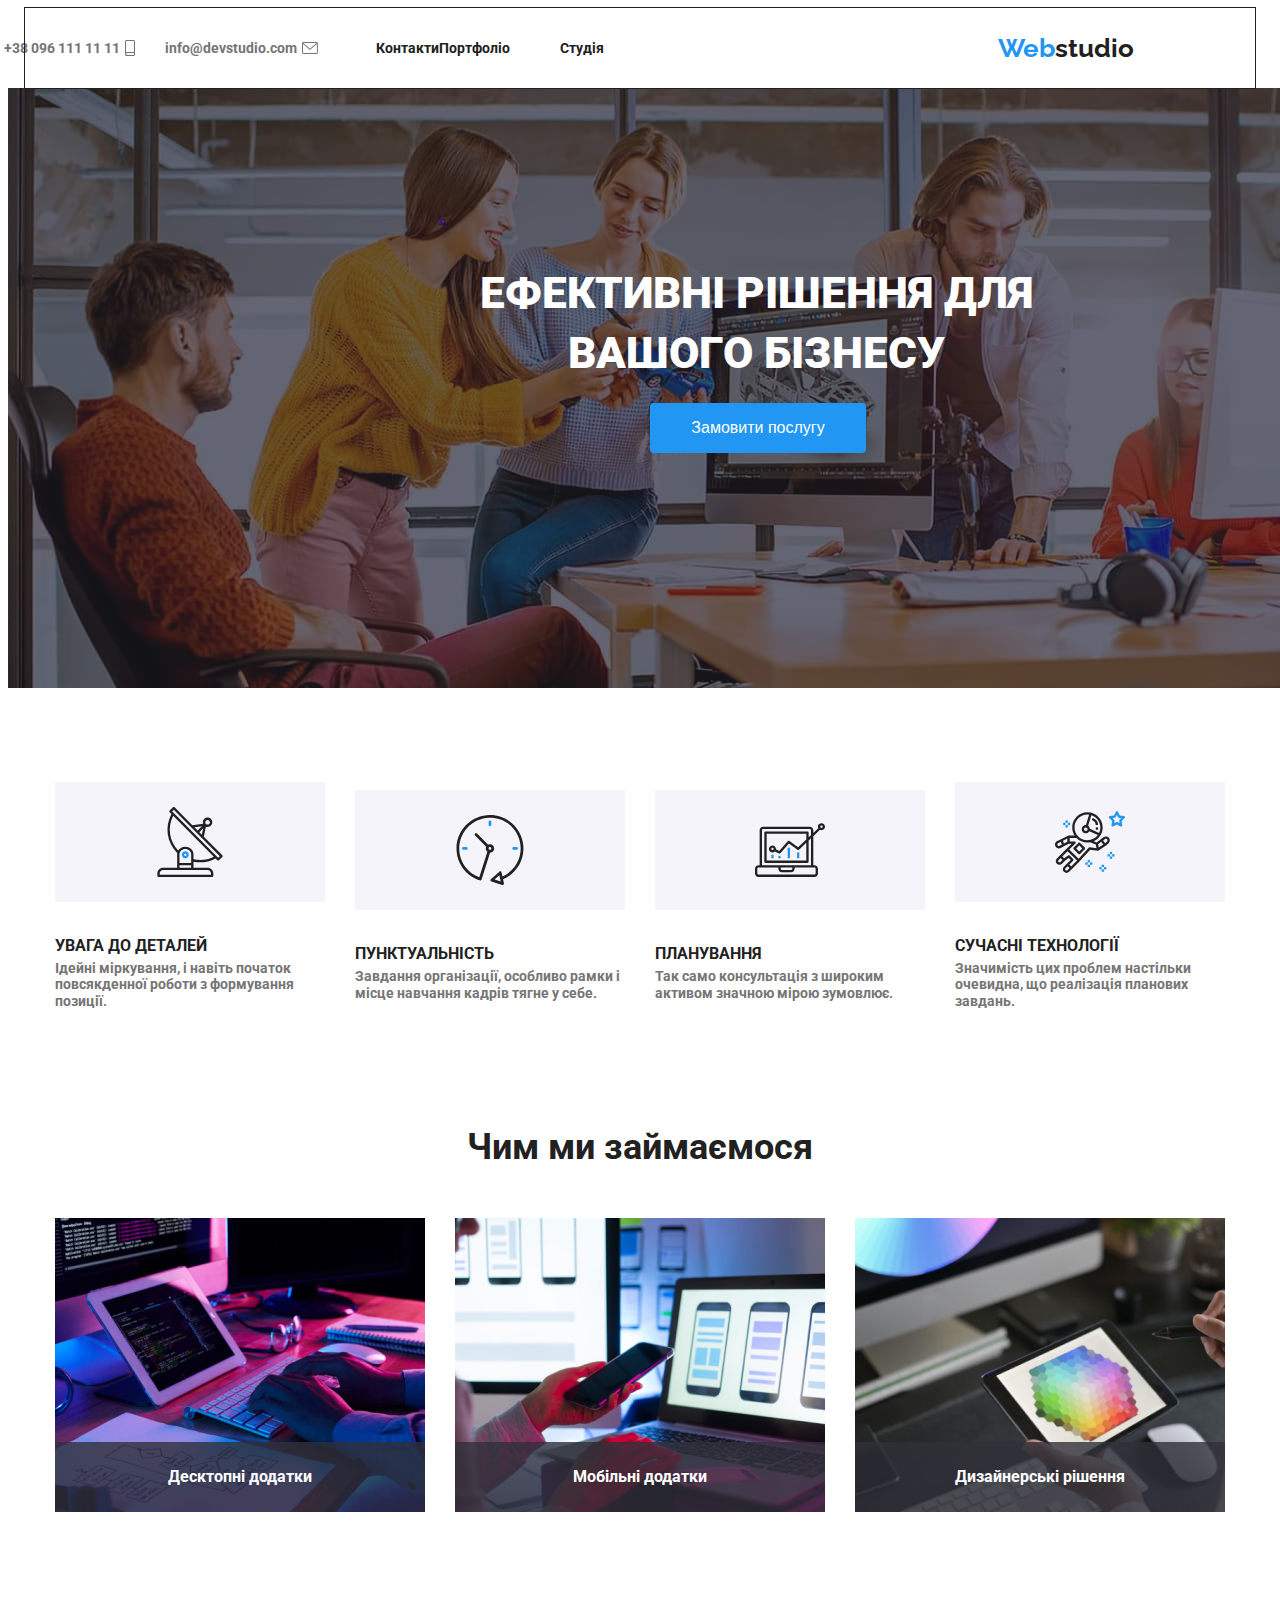
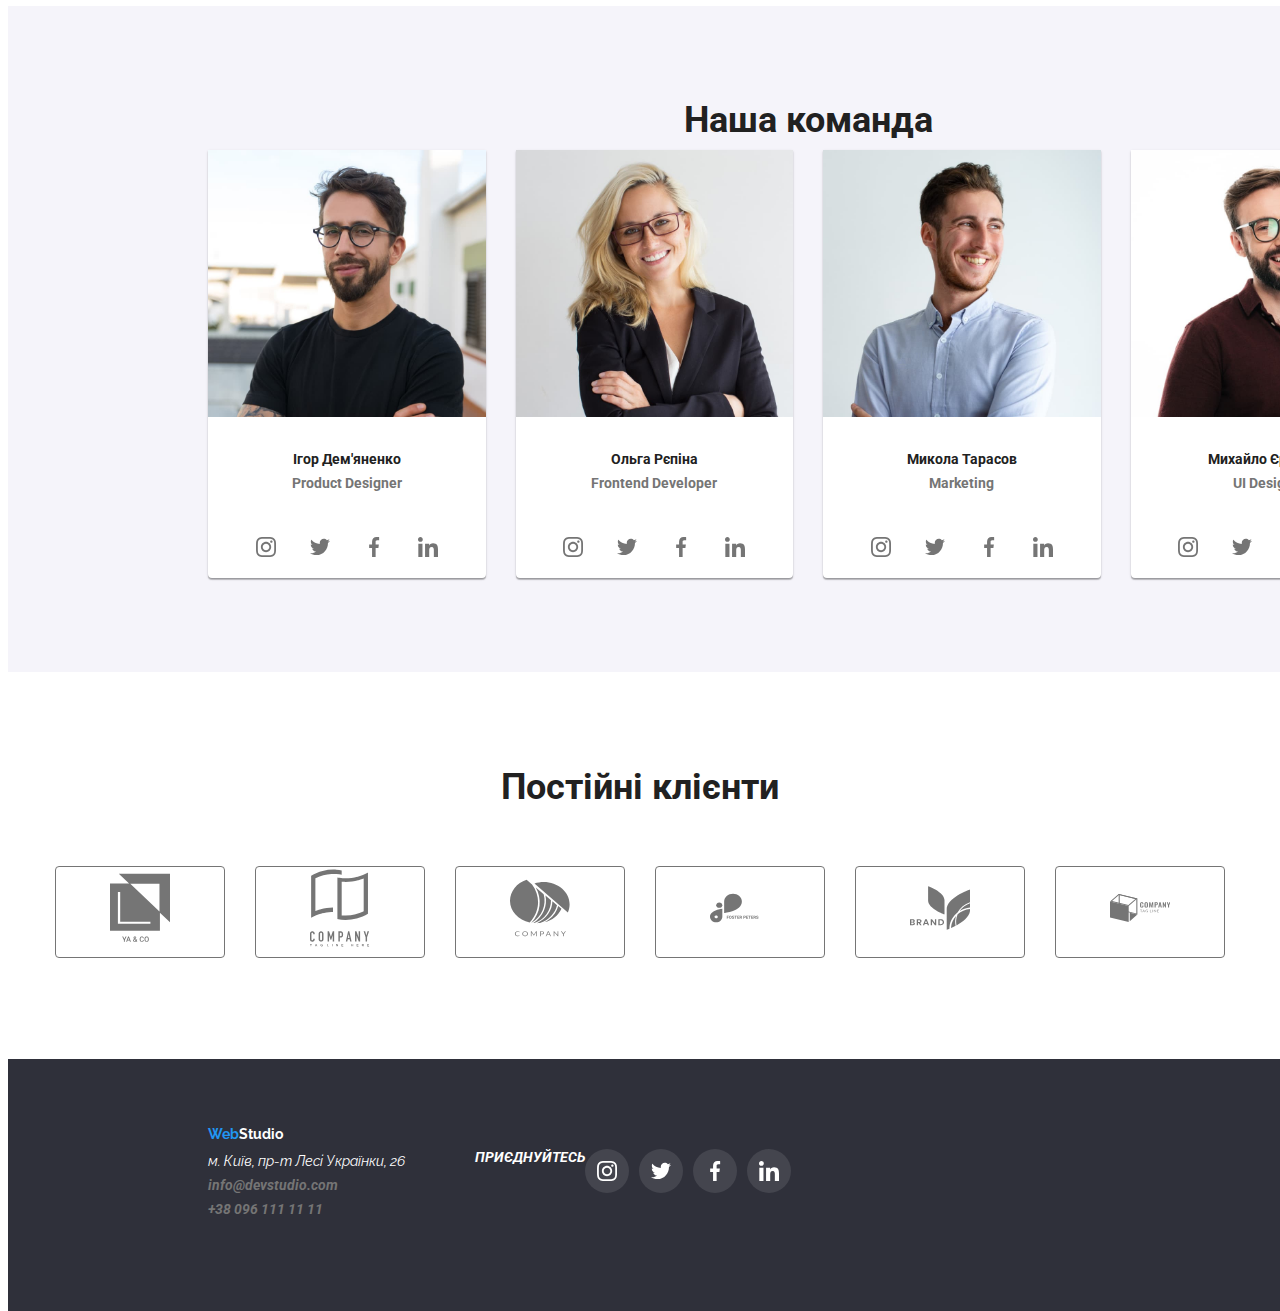
<file: index.html>
<!DOCTYPE html>
<html lang="en">
  <head>
    <meta charset="UTF-8" />
    <meta name="viewport" content="width=device-width, initial-scale=1.0" />
    <title>Document</title>
    <link rel="preconnect" href="https://fonts.googleapis.com" />
    <link rel="preconnect" href="https://fonts.gstatic.com" crossorigin />
    <link
      href="https://fonts.googleapis.com/css2?family=Raleway:ital,wght@0,100..900;1,100..900&family=Roboto:ital,wght@0,400;0,500;0,700;0,900;1,300&display=swap"
      rel="stylesheet"
    />
    <link rel="stylesheet" href="./css/normalise.css" />
    <link rel="stylesheet" href="./css/style.css" />
  </head>
  <body>
    <header class="header header-flex">
      <div class="container header-flex">
        <a href="./index.html" class="header-logo"
          ><span class="header-web">Web</span>studio</a
        >
        <nav class="header-nav">
          <ul class="header-nav-list header-flex">
            <li class="header-nav-item">
              <a href="./index.html" class="header-list-link">Студія</a>
            </li>
            <li class="header-nav-item">
              <a href="./portfolio.html" class="header-list-link">Портфоліо</a>
            </li>
            <li class="header-nav-item">
              <a href="#" class="header-list-link">Контакти</a>
            </li>
          </ul>
        </nav>
        <ul class="header-contacts header-flex">
          <li class="header-contacts-item">
            <a href="mailto:info@devstudio.com" class="header-email-link"
              >info@devstudio.com</a
            >
            <svg class="contact-icon" width="16" height="12">
              <use href="./images/sprite.svg#envelope"></use>
            </svg>
          </li>
          <li class="header-contacts-item">
            
            <a href="tel:+380961111111" class="header-contacts-link"
              >+38 096 111 11 11</a
            >
            <svg class="contact-icon" width="10" height="16">
              <use href="./images/sprite.svg#smartphone"></use>
            </svg>
          </li>
        </ul>
      </div>
    </header>
    <main class="main">
      <section class="hero">
        <div class="container">
          <h1 class="hero-title">ЕФЕКТИВНІ РІШЕННЯ ДЛЯ ВАШОГО БІЗНЕСУ</h1>
          <button type="button" class="hero-button">Замовити послугу</button>
        </div>
      </section>
      <section class="advatages">
        <div class="container">
          <h2 class="advatages-title visually-hidden">Детальна інформація</h2>
          <ul class="advatages-list advatages-flex">
            <li class="advatages-list-item bg-detail">
              <h3 class="title">УВАГА ДО ДЕТАЛЕЙ</h3>
              <p class="advatages-text">
                Ідейні міркування, і навіть початок повсякденної роботи з
                формування позиції.
              </p>
            </li>
            <li class="advatages-list-item bg-task">
              <h3 class="title">ПУНКТУАЛЬНІСТЬ</h3>
              <p class="advatages-text">
                Завдання організації, особливо рамки і місце навчання кадрів
                тягне у себе.
              </p>
            </li>
            <li class="advatages-list-item bg-advice">
              <h3 class="title">ПЛАНУВАННЯ</h3>
              <p class="advatages-text">
                Так само консультація з широким активом значною мірою зумовлює.
              </p>
            </li>

            <li class="advatages-list-item bg-problem">
              <h3 class="title">СУЧАСНІ ТЕХНОЛОГІЇ</h3>
              <p class="advatages-text">
                Значимість цих проблем настільки очевидна, що реалізація
                планових завдань.
              </p>
            </li>
          </ul>
        </div>
      </section>
      <section class="photos">
        <div class="container">
          <h2 class="photos-title">Чим ми займаємося</h2>
          <ul class="photos-list photos-flex">
            <li class="photos-list-item">
              <div class="photos-item-wrapp">
                <img
                  src="./images/project-work.jpg"
                  alt="Наші роботи"
                  width="370"
                  class="photos-item"
                />
                <h3 class="photos-img-title">Десктопні додатки</h3>
              </div>
            </li>
            <li class="photos-list-item">
              <div class="photos-item-wrapp">
                <img
                  src="./images/design.jpg"
                  alt="Наші роботи"
                  width="370"
                  class="photos-item"
                />
                <h3 class="photos-img-title">Мобільні додатки</h3>
              </div>
            </li>
            <li class="photos-list-item">
              <div class="photos-item-wrapp">
                <img
                  src="./images/color-matching.jpg"
                  alt="Наші роботи"
                  width="370"
                  class="photos-item"
                />
                <h3 class="photos-img-title">Дизайнерські рішення</h3>
              </div>
            </li>
          </ul>
        </div>
      </section>
      <section class="team container">
        <div class="container">
          <h2 class="team-title">Наша команда</h2>
          <ul class="team-list team-flex">
            <li class="team-list-item">
              <figure class="team-into">
                <img
                  src="./images/UI-Designer.jpg"
                  alt="Ігор Дем'яненко"
                  width="270"
                />
                <figcaption class="photos-item">
                  <p class="team-text">Ігор Дем'яненко</p>
                  <p class="team-text-subtext">Product Designer</p>
                </figcaption>
              </figure>
              <ul class="team-social-list">
                <li class="team-social-item">
                  <a href="#!" class="team-social-link">
                    <svg class="team-social-icon" height="20" width="20">
                      <use href="./images/sprite.svg#instagram"></use>
                    </svg>
                  </a>
                </li>
                <li class="team-social-item">
                  <a href="#!" class="team-social-link">
                    <svg class="team-social-icon" height="20" width="20">
                      <use href="./images/sprite.svg#twitter"></use>
                    </svg>
                  </a>
                </li>
                <li class="team-social-item">
                  <a href="#!" class="team-social-link">
                    <svg class="team-social-icon" height="20" width="20">
                      <use href="./images/sprite.svg#facebook"></use>
                    </svg>
                  </a>
                </li>
                <li class="team-social-item">
                  <a href="#!" class="team-social-link">
                    <svg class="team-social-icon" height="20" width="20">
                      <use href="./images/sprite.svg#linkedin"></use>
                    </svg>
                  </a>
                </li>
              </ul>
            </li>

            <li class="team-list-item">
              <figure class="photos-into">
                <img
                  src="./images/Frontend-Developer.jpg"
                  alt="Ольга Рєпіна"
                  width="270"
                  class="team--item"
                />
                <figcaption class="team-into">
                  <p class="team-text">Ольга Рєпіна</p>
                  <p class="team-text-subtext">Frontend Developer</p>
                </figcaption>
              </figure>
              <ul class="team-social-list">
                <li class="team-social-item">
                  <a href="#!" class="team-social-link">
                    <svg class="team-social-icon" height="20" width="20">
                      <use href="./images/sprite.svg#instagram"></use>
                    </svg>
                  </a>
                </li>
                <li class="team-social-item">
                  <a href="#!" class="team-social-link">
                    <svg class="team-social-icon" height="20" width="20">
                      <use href="./images/sprite.svg#twitter"></use>
                    </svg>
                  </a>
                </li>
                <li class="team-social-item">
                  <a href="#!" class="team-social-link">
                    <svg class="team-social-icon" height="20" width="20">
                      <use href="./images/sprite.svg#facebook"></use>
                    </svg>
                  </a>
                </li>
                <li class="team-social-item">
                  <a href="#!" class="team-social-link">
                    <svg class="team-social-icon" height="20" width="20">
                      <use href="./images/sprite.svg#linkedin"></use>
                    </svg>
                  </a>
                </li>
              </ul>
            </li>
            <li class="team-list-item">
              <figure class="team-into">
                <img
                  src="./images/Marketing.jpg"
                  alt="Микола Тарасов"
                  width="270"
                  class="team-item"
                />

                <figcaption class="team-into">
                  <p class="team-text">Микола Тарасов</p>
                  <p class="team-text-subtext">Marketing</p>
                </figcaption>
              </figure>
              <ul class="team-social-list">
                <li class="team-social-item">
                  <a href="#!" class="team-social-link">
                    <svg class="team-social-icon" height="20" width="20">
                      <use href="./images/sprite.svg#instagram"></use>
                    </svg>
                  </a>
                </li>
                <li class="team-social-item">
                  <a href="#!" class="team-social-link">
                    <svg class="team-social-icon" height="20" width="20">
                      <use href="./images/sprite.svg#twitter"></use>
                    </svg>
                  </a>
                </li>
                <li class="team-social-item">
                  <a href="#!" class="team-social-link">
                    <svg class="team-social-icon" height="20" width="20">
                      <use href="./images/sprite.svg#facebook"></use>
                    </svg>
                  </a>
                </li>
                <li class="team-social-item">
                  <a href="#!" class="team-social-link">
                    <svg class="team-social-icon" height="20" width="20">
                      <use href="./images/sprite.svg#linkedin"></use>
                    </svg>
                  </a>
                </li>
              </ul>
            </li>
            <li class="team-list-item">
              <figure class="team-into">
                <img
                  src="./images/Product-Designer.jpg"
                  alt="Михайло Єрмаков"
                  width="270"
                  class="team-item"
                />

                <figcaption class="team-into">
                  <p class="team-text">Михайло Єрмаков</p>
                  <p class="team-text-subtext">UI Designer</p>
                </figcaption>
              </figure>
              <ul class="team-social-list">
                <li class="team-social-item">
                  <a href="#!" class="team-social-link">
                    <svg class="team-social-icon" height="20" width="20">
                      <use href="./images/sprite.svg#instagram"></use>
                    </svg>
                  </a>
                </li>
                <li class="team-social-item">
                  <a href="#!" class="team-social-link">
                    <svg class="team-social-icon" height="20" width="20">
                      <use href="./images/sprite.svg#twitter"></use>
                    </svg>
                  </a>
                </li>
                <li class="team-social-item">
                  <a href="#!" class="team-social-link">
                    <svg class="team-social-icon" height="20" width="20">
                      <use href="./images/sprite.svg#facebook"></use>
                    </svg>
                  </a>
                </li>
                <li class="team-social-item">
                  <a href="#!" class="team-social-link">
                    <svg class="team-social-icon" height="20" width="20">
                      <use href="./images/sprite.svg#linkedin"></use>
                    </svg>
                  </a>
                </li>
              </ul>
            </li>
          </ul>
        </div>
      </section>
      <section class="customers">
        <div class="customers-div">
          <h2 class="customers-title">Постійні клієнти</h2>
          <ul class="customers-list">
            <li class="customers-list-item">
              <a class="customers-link" href="#!">
                <svg class="customers-pic" height="106" width="60">
                  <use href="./images/sprite.svg#yaco-icon"></use>
                </svg>
              </a>
            </li>
            <li class="customers-list-item">
              <a class="customers-link" href="#!">
                <svg class="customers-pic" height="106" width="60">
                  <use href="./images/sprite.svg#tagline-icon"></use>
                </svg>
              </a>
            </li>
            <li class="customers-list-item">
              <a class="customers-link" href="#!">
                <svg class="customers-pic" height="106" width="60">
                  <use href="./images/sprite.svg#company-icon"></use>
                </svg>
              </a>
            </li>
            <li class="customers-list-item">
              <a class="customers-link" href="#!">
                <svg class="customers-pic" height="106" width="60">
                  <use href="./images/sprite.svg#foster-icon"></use>
                </svg>
              </a>
            </li>
            <li class="customers-list-item">
              <a class="customers-link" href="#!">
                <svg class="customers-pic" height="106" width="60">
                  <use href="./images/sprite.svg#brand-icon"></use>
                </svg>
              </a>
            </li>
            <li class="customers-list-item">
              <a class="customers-link" href="#!">
                <svg class="customers-pic" height="106" width="60">
                  <use href="./images/sprite.svg#company-tagline-icon"></use>
                </svg>
              </a>
            </li>
        </ul>
    <footer class="footer">
      <div class="footer-address-wrap container">
      <a href="./index.html" class="footer-logo">
        <span class="footer-web">Web</span>Studio</a
      >
      <address class="footer-address">
        <div class="footer-flex">
        <ul class="footer-list">
          <li class="footer-item">
            <p class="footer-text">м. Київ, пр-т Лесі Українки, 26</p>
          </li>
          <li class="footer-item">
            <a href="mailto:info@devstudio.com" class="footer-email"
              >info@devstudio.com</a
            >
          </li>
          <li class="footer-item">
            <a href="tel:+380961111111" class="footer-number"
              >+38 096 111 11 11</a
            >
          </li>
        </ul>
        <h2 class="footer-title-svg">ПРИЄДНУЙТЕСЬ</h2> 
        <ul class="footer-social-list">

          <li class="footer-social-item">
            <a href="#!" class="footer-social-link">
              <svg class="footer-social-icon" height="20" width="20">
                <use href="./images/sprite.svg#instagram"></use>
              </svg>
            </a>
          </li>
          <li class="footer-social-item">
            <a href="#!" class="footer-social-link">
              <svg class="footer-social-icon" height="20" width="20">
                <use href="./images/sprite.svg#twitter"></use>
              </svg>
            </a>
          </li>
          <li class="footer-social-item">
            <a href="#!" class="footer-social-link">
              <svg class="footer-social-icon" height="20" width="20">
                <use href="./images/sprite.svg#facebook"></use>
              </svg>
            </a>
          </li>
          <li class="footer-social-item">
            <a href="#!" class="footer-social-link">
              <svg class="footer-social-icon" height="20" width="20">
                <use href="./images/sprite.svg#linkedin"></use>
              </svg>
            </a>
          </li>
          </ul>
        </div>
    </main>

      </address>
    </div>
    </footer>
  </body>
</html>
</file>
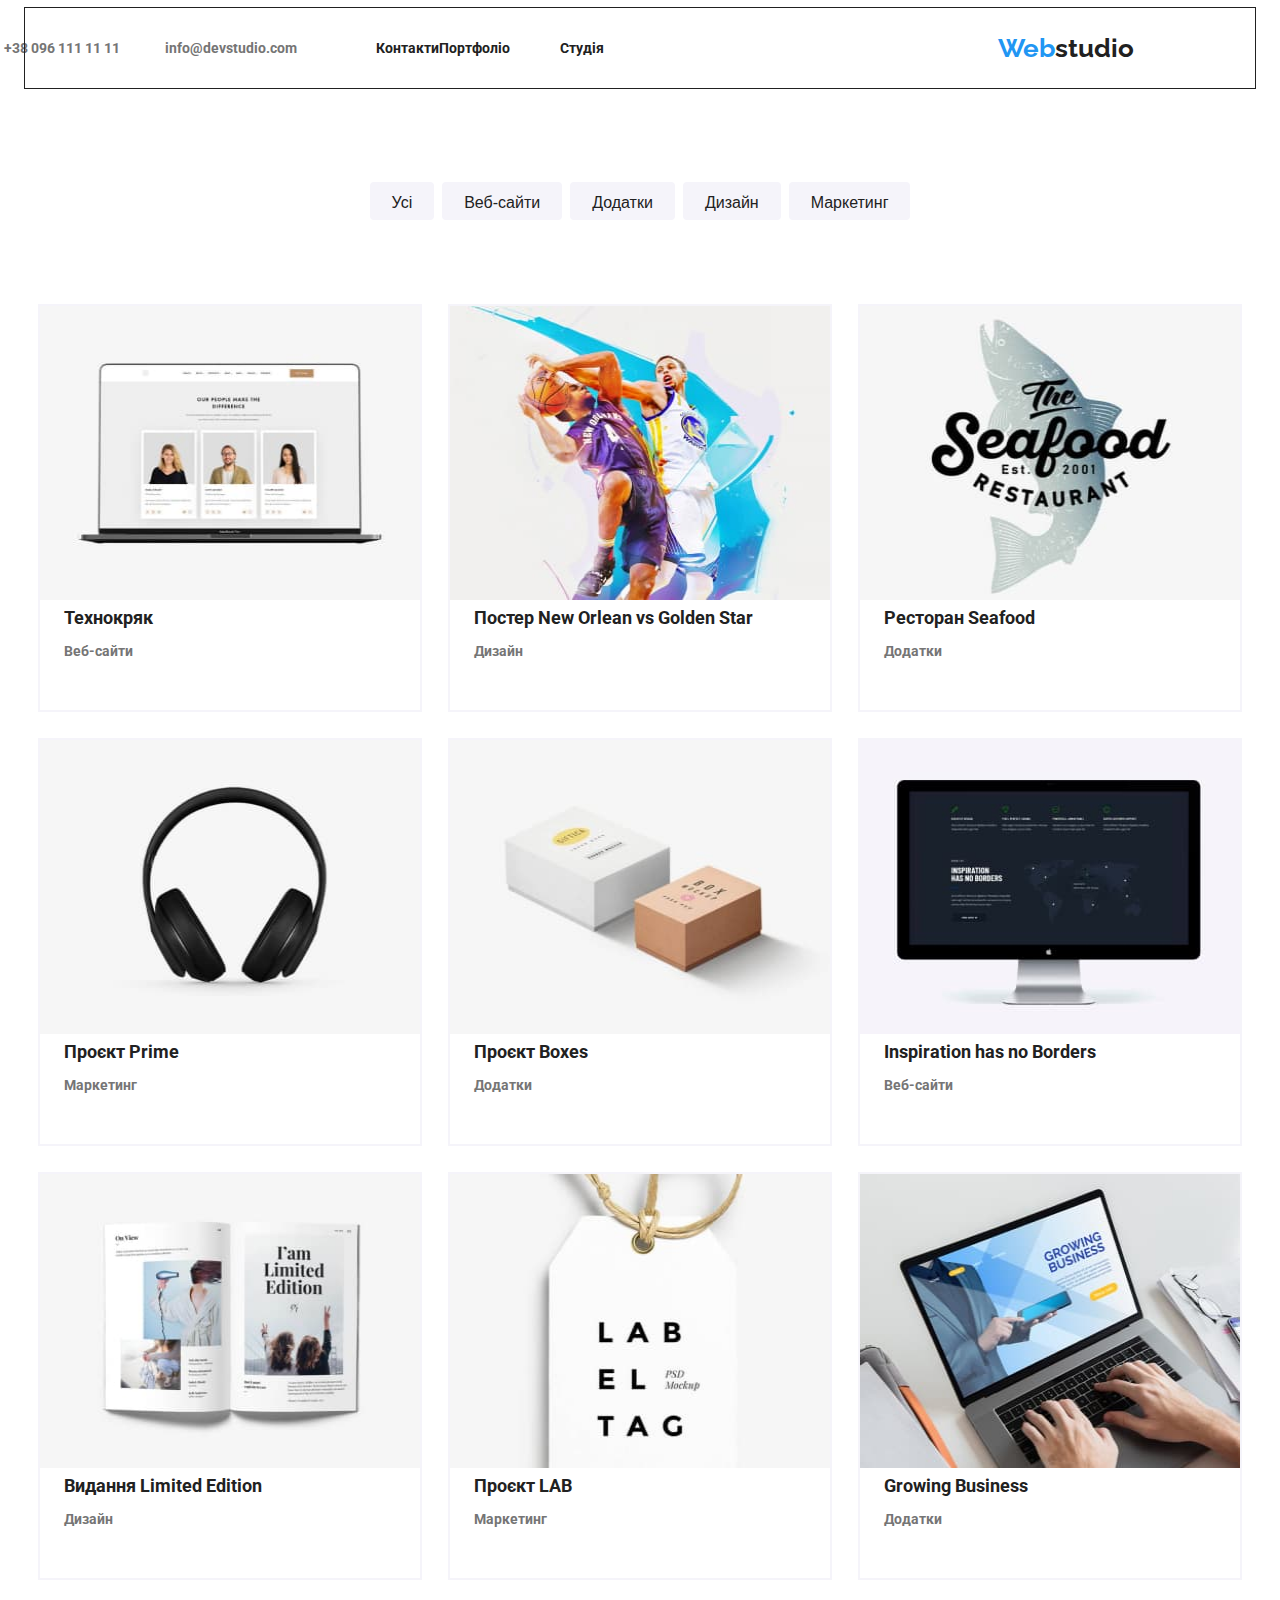
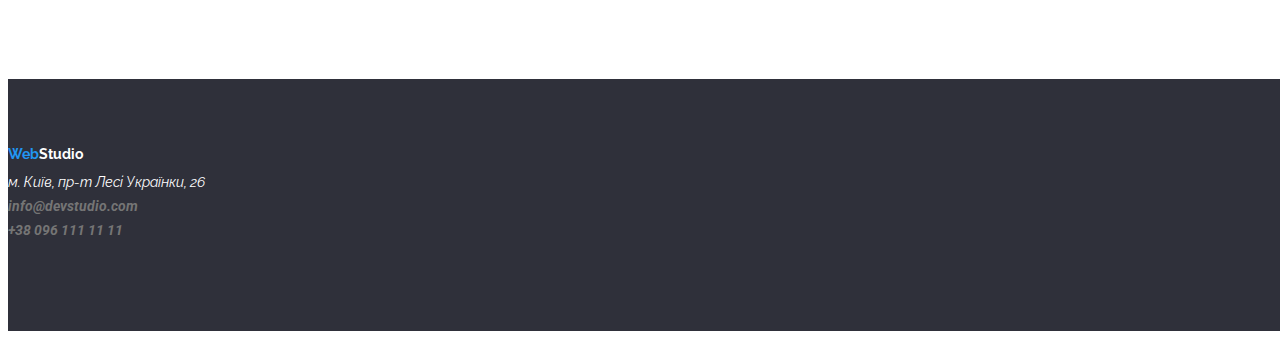
<file: portfolio.html>
<!DOCTYPE html>
<html lang="en">
  <head>
    <meta charset="UTF-8" />
    <meta name="viewport" content="width=device-width, initial-scale=1.0" />
    <title>Document</title>
    <link rel="preconnect" href="https://fonts.googleapis.com" />
    <link rel="preconnect" href="https://fonts.gstatic.com" crossorigin />
    <link
      href="https://fonts.googleapis.com/css2?family=Raleway:ital,wght@0,100..900;1,100..900&family=Roboto:ital,wght@0,400;0,500;0,700;0,900;1,300&display=swap"
      rel="stylesheet"
    />
    <link rel="stylesheet" href="./css/normalise.css" />
    <link rel="stylesheet" href="./css/style.css" />
  </head>

  <body>
    <header class="header header-flex">
      <div class="container header-flex">
        <a href="./index.html" class="header-logo"
          ><span class="header-web">Web</span>studio</a
        >
        <nav class="header-nav">
          <ul class="header-nav-list header-flex">
            <li class="header-nav-item">
              <a href="./index.html" class="header-list-link">Студія</a>
            </li>
            <li class="header-nav-item">
              <a href="./portfolio.html" class="header-list-link">Портфоліо</a>
            </li>
            <li class="header-nav-item">
              <a href="#" class="header-list-link">Контакти</a>
            </li>
          </ul>
        </nav>
        <ul class="header-contacts header-flex">
          <li class="header-contacts-item">
            <a href="mailto:info@devstudio.com" class="header-email-link"
              >info@devstudio.com</a
            >
          </li>
          <li class="header-contacts-item">
            <a href="tel:+380961111111" class="header-contacts-link"
              >+38 096 111 11 11</a
            >
          </li>
        </ul>
      </div>
    </header>
    <main class="main">
      <section class="portfolio">
        <div class="container portfolio-flex">
          <ul class="portfolio-filter portfolio-flex">
            <li class="button-list-item">
              <button type="button" class="portfolio-button">Усі</button>
            </li>
            <li class="button-list-item">
              <button type="button" class="portfolio-button">Веб-сайти</button>
            </li>
            <li class="button-list-item">
              <button type="button" class="portfolio-button">Додатки</button>
            </li>
            <li class="button-list-item">
              <button type="button" class="portfolio-button">Дизайн</button>
            </li>
            <li class="button-list-item">
              <button type="button" class="portfolio-button">Маркетинг</button>
            </li>
          </ul>
          <ul class="portfolio-list portfolio-flex">
            <li class="portfolio-list-item">
              <a href="#" class="portfolio-link">
                <img
                  src="./images/technokryak.jpg"
                  alt="Технокряк"
                  class="portfolio-pic"
                />
                <h2 class="portfolio-subtitle">Технокряк</h2>
                <p class="portfolio-text">Веб-сайти</p></a
              >
            </li>
            <li class="portfolio-list-item">
              <a href="#" class="portfolio-link">
                <img
                  src="./images/new-orlean.jpg"
                  alt="Постер New Orlean vs Golden Star"
                  class="portfolio-pic"
                />
                <h2 class="portfolio-subtitle">
                  Постер New Orlean vs Golden Star
                </h2>
                <p class="portfolio-text">Дизайн</p>
              </a>
            </li>
            <li class="portfolio-list-item">
              <a href="#" class="portfolio-link">
                <img
                  src="./images/seafood.jpg"
                  alt="Ресторан Seafood"
                  class="portfolio-pic"
                />
                <h2 class="portfolio-subtitle">Ресторан Seafood</h2>
                <p class="portfolio-text">Додатки</p></a
              >
            </li>
            <li class="portfolio-list-item">
              <a href="#" class="portfolio-link">
                <img
                  src="./images/prime.jpg"
                  alt="Проєкт Prime"
                  class="portfolio-pic"
                />
                <h2 class="portfolio-subtitle">Проєкт Prime</h2>
                <p class="portfolio-text">Маркетинг</p></a
              >
            </li>
            <li class="portfolio-list-item">
              <a href="#" class="portfolio-link">
                <img
                  src="./images/boxes.jpg"
                  alt="Проєкт Boxes"
                  class="portfolio-pic"
                />
                <h2 class="portfolio-subtitle">Проєкт Boxes</h2>
                <p class="portfolio-text">Додатки</p></a
              >
            </li>
            <li class="portfolio-list-item">
              <a href="#" class="portfolio-link">
                <img
                  src="./images/borders.jpg"
                  alt="Inspiration has no Borders"
                  class="portfolio-pic"
                />
                <h2 class="portfolio-subtitle">Inspiration has no Borders</h2>
                <p class="portfolio-text">Веб-сайти</p></a
              >
            </li>
            <li class="portfolio-list-item">
              <a href="#" class="portfolio-link">
                <img
                  src="./images/limited-dition.jpg"
                  alt="Видання Limited Edition"
                  class="portfolio-pic"
                />
                <h2 class="portfolio-subtitle">Видання Limited Edition</h2>
                <p class="portfolio-text">Дизайн</p></a
              >
            </li>
            <li class="portfolio-list-item">
              <a href="#" class="portfolio-link">
                <img
                  src="./images/lab.jpg"
                  alt="Проєкт LAB"
                  class="portfolio-pic"
                />
                <h2 class="portfolio-subtitle">Проєкт LAB</h2>
                <p class="portfolio-text">Маркетинг</p></a
              >
            </li>
            <li class="portfolio-list-item">
              <a href="#" class="portfolio-link">
                <img
                  src="./images/growing-business.jpg"
                  alt="Growing Business"
                  class="portfolio-pic"
                />
                <h2 class="portfolio-subtitle">Growing Business</h2>
                <p class="portfolio-text">Додатки</p></a
              >
            </li>
          </ul>
        </div>
      </section>
    </main>
    <footer class="footer">
      <a href="./index.html" class="footer-logo">
        <span class="footer-web">Web</span>Studio</a
      >
      <address class="footer-address">
        <ul class="footer-list">
          <li class="footer-item">
            <p class="footer-text">м. Київ, пр-т Лесі Українки, 26</p>
          </li>
          <li class="footer-item">
            <a href="mailto:info@devstudio.com" class="footer-email"
              >info@devstudio.com</a
            >
          </li>
          <li class="footer-item">
            <a href="tel:+380961111111" class="footer-number"
              >+38 096 111 11 11</a
            >
          </li>
        </ul>
      </address>
    </footer>
  </body>
</html>
</file>
<file: css/normalise.css>
*,
*::before,
*::after {
  box-sizing: border-box;
}
p,
h1,
h2,
h3,
h4,
h5,
h6 {
  margin: 0;
  padding: 0;
}
ul,
ol {
  margin: 0;
  padding: 0;
  list-style: none;
}
img {
  display: block;
  width: 100%;
  height: auto;
}
a {
  text-decoration: none;
}
figure {
  margin: 0;
}
.portfolio-button,
.hero-button {
  border: none;
}
</file>
<file: css/style.css>
:root {
  --blue-color: #2196f3;
  --grey-color: #757575;
  --black-color: #212121;
  --white-color: #ffff;
  --dark-blue-color: #2f303a;
  --light-grey-color: #f5f4fa;
}
body {
  font-family: "Roboto";
  font-size: 14px;
  font-weight: 700;
  line-height: calc(24 / 14);
  color: var(--black-color);
}
.container {
  width: 1230px;
  padding-left: 15px;
  padding-right: 15px;
  margin: 0 auto;
}
.visually-hidden {
  position: absolute;
  width: 1px;
  height: 1px;
  margin: -1px;
  border: 0;
  padding: 0;
  white-space: nowrap;
  clip-path: inset(100%);
  clip: rect(0 0 0 0);
  overflow: hidden;
}
/* header */
.header {
  display: flex;
  height: 80px;
}
.header-web {
  color: var(--blue-color);
  line-height: 30.52px;
}
.header-list-link {
  line-height: 16.41px;
  color: var(--blue-color);
}
.list-link-item:nth-child(2n) {
  color: var(--blue-color);
}
.contact-icon {
  fill: var(--grey-color);
}
.header-contacts-item:is(:hover :focus) .contact-icon {
  fill: #2196f3;
  cursor: pointer;
}

/* header-flex */
.header {
  width: 1230px;
  padding-left: 15px;
  padding-right: 15px;
  margin: 0 auto;
  outline: 1px solid var(--black-color);
}
.header-flex {
  display: flex;
  height: 80px;
  align-items: center;
  flex-direction: row-reverse;
}
.header-contacts-item {
  width: 161px;
  display: flex;
align-items: center;
gap: 5px;
}

.header-logo {
  margin-right: 91px;
  font-family: Raleway;
  font-size: 26px;
  line-height: 30.52px;
  color: var(--black-color);
}
.header-nav-item:not(:last-child),
.header-contacts-item:not(:last-child) {
  margin-right: 50px;
}

.header-email-link,
.header-contacts-link {
  color: var(--grey-color);
}


.header-nav-list {
  margin-right: 344px;
}
.header-list-link {
  color: var(--black-color);
}
/* portfolio-flex */
.portfolio-flex {
  display: flex;
  flex-wrap: wrap;
  justify-content: center;
  gap: 30px;
}
.portfolio-list-item {
  flex-basis: calc((100% - 60px) / 3);
}
.portfolio-filter {
  display: flex;
  gap: 8px;
  margin-bottom: 56px;
}

.portfolio-button {
  height: 38px;
}

/* advatages-flex */
.advatages-flex {
  display: flex;
  align-items: center;
  justify-content: center;
}
.advatages-title {
  display: flex;
  justify-content: center;
  line-height: 16.41px;
}

/* team-flex */
.team {
  margin: 0 auto;
  width: 1600px;
  background-color: rgb(245, 244, 250);
}
.team-title {
  display: flex;
  justify-content: center;
  padding-top: 94px;
  align-items: center;
}

.team-flex {
  display: flex;
  justify-content: center;
}
.team-list-item:not(:last-child) {
  margin-right: 30px;
}
/* photos-flex */
.photos-flex {
  display: flex;
  justify-content: center;
}
.photos-title {
  display: flex;
  justify-content: center;
}
/* hero  */
.hero {
  text-align: center;
  height: 600px;
  width: 1600px;
  margin: 0 auto;
  background-image: linear-gradient(
      to right,
      rgba(47, 48, 58, 0.4),
      rgba(47, 48, 58, 0.4)
    ),
    url(../images/hero-bg.jpg);
}
.hero-button {
  width: 216px;
  height: 50px;
  background-color: var(--blue-color);
  color: var(--white-color);
  font-size: 16px;
  line-height: calc(30 / 16);
  margin-right: 100px;
  margin-top: 140px;
  border-radius: 4px;
  cursor: pointer;
}
.hero-title {
  padding-top: 175px;
  margin-left: 200px;
  line-height: 60px;
  color: var(--white-color);
  height: 120px;
  width: 696px;

  font-weight: 900;
  font-size: 44px;
  font-family: Roboto;
}
/* team */

.team-list-item:not(:last-child) {
  margin-right: 30px;
}
.team-social-item:is(:hover, :focus) {
  background-color: var(--blue-color);
  border-radius: 50%;
  padding: 9px;
  
}
.team-social-item:is(:hover, :focus) .team-social-icon {
  fill: var(--white-color);
}
.team-social-item {
  fill: var(--grey-color);
  height: 44px;
  width: 44px;
border-radius: 50%;
cursor: pointer;
}
.team-social-link {
  display: flex;
  align-items: center;
  justify-content: center;
  height: 100%;
  width: 100%;
}
.team-list-item {
  height: 428px;
  border-radius: 0px 0px 4px 4px;
  box-shadow: 0px 2px 1px 0px rgba(0, 0, 0, 0.2),
    0px 1px 1px 0px rgba(0, 0, 0, 0.14), 0px 1px 3px 0px rgba(0, 0, 0, 0.12);
}
.team-into {
  background-color: rgb(255, 255, 255);
}
.team-text {
  margin-top: 30px;
  display: flex;
  justify-content: center;
}
.team-text-subtext {
  display: flex;
  justify-content: center;
  color: var(--grey-color);
  margin-bottom: 30px;
}
.team-title {
  line-height: 41.19px;
  font-size: 36px;
  margin-bottom: 8px;
}
.team-list-item {
  margin-bottom: 94px;
  background-color: rgb(255, 255, 255);
}
.team-social-list,
.footer-social-list {
  display: flex;
  justify-content: center;
  gap: 10px;
}
/* photos */
.photos-title {
  margin-bottom: 50px;
  margin-top: 94px;
  line-height: 41.19px;
  font-size: 36px;
}
.portfolio-title {
  line-height: 36px;
}
.photos-item-wrapp {
  position: relative;
}
.photos-img-title {
  display: flex;
  align-items: center;
  justify-content: center;
  position: absolute;
  bottom: 0;

  color: white;

  height: 70px;
  width: 100%;
  background-color: #2f303acc;
}
.list-title {
  line-height: 16.41px;
}
.photos-text {
  line-height: 18px;
}
.photos-text-subtext {
  color: var(--grey-color);
  font-size: 16px;
  line-height: 18.75px;
  font-weight: 400;
}
.photos-list-item:not(:last-child) {
  margin-right: 30px;
}

/* advatages */
.bg-detail::before {
  content: " ";
  display: block;
  width: 270px;
  height: 120px;
  margin-bottom: 30px;
  background-color: var(--light-grey-color);
  background-image: url(../images/antenna.svg);
  background-repeat: no-repeat;
  background-position: center;
}
.bg-task::before {
  content: " ";
  display: block;
  width: 270px;
  height: 120px;
  margin-bottom: 30px;
  background-color: var(--light-grey-color);
  background-image: url(../images/clock.svg);
  background-repeat: no-repeat;
  background-position: center;
}
.bg-advice::before {
  content: " ";
  display: block;
  width: 270px;
  height: 120px;
  margin-bottom: 30px;
  background-color: var(--light-grey-color);
  background-image: url(../images/diagram.svg);
  background-repeat: no-repeat;
  background-position: center;
}
.bg-problem::before {
  content: " ";
  display: block;
  width: 270px;
  height: 120px;
  margin-bottom: 30px;
  background-color: var(--light-grey-color);
  background-image: url(../images/astronaut.svg);
  background-repeat: no-repeat;
  background-position: center;
}
.advatages-item {
  color: var(--grey-color);
  font-weight: 400;
  line-height: inherit;
}
.advatages {
  margin-bottom: 118px;
}
.advatages-list-item:not(:last-child) {
  margin-right: 30px;
}

.advatages-text {
  width: 270px;
  color: var(--grey-color);
  font-weight: 700;
  line-height: 16.41px;
}

/* portfoio */
.portfolio-list-item {
  width: 370px;
  height: 404px;
  outline: 2px solid rgb(245, 244, 250);
}
.portfolio-list-item:hover,
.portfolio-list-item:focus {
  box-shadow: 2px 3px 4px 1px #00000033;
}
.portfolio-pic {
  height: 294px;
}
.portfolio-text {
  color: var(--grey-color);
  line-height: 30px;
  padding-left: 24px;
}
.portfolio-text:hover,
.portfolio-text:focus {
  color: var(--blue-color);
}
.portfolio-subtitle {
  color: var(--black-color);
  padding-left: 24px;
  line-height: 36px;
  font-size: 18px;
}
.portfolio-subtitle:hover,
.portfolio-subtitle:focus {
  color: var(--blue-color);
}
.portfolio-button {
  line-height: calc(26 / 14);
  background-color: rgb(245, 244, 250);
  color: var(--black-color);
  font-weight: 500;
  font-size: 16px;
}
.portfolio-button {
  border-radius: 4px;
  padding: 6px 22px;
}
.portfolio-button:hover,
.portfolio-button:focus {
  background-color: var(--blue-color);
  color: var(--white-color);
  box-shadow: 0px 3px 2px 0px #0000001f;
}
.portfolio {
  margin-bottom: 94px;
  margin-top: 94px;
}
/* customers */
.customers-div {
  height: 370px;

}
.customers-list-item:is(:hover :focus) {
  fill: #2196f3;
  border: 1px solid var(--blue-color);
}

.customers-list-item:not(:last-child) {
  margin-right: 30px;
}
.customers-pic {
  fill: #757575;
}
.customers-list-item {
  width: 170px;
  height: 92px;
  border: 1px solid var(--grey-color);
  border-radius: 4px 4px 4px 4px;
  display: flex;
  align-items: center;
  justify-content: center;

}
.customers-list {
  display: flex;
  justify-content: center;
  align-items: center;
}
.customers-title {
  line-height: 41.19px;
  font-size: 36px;
  margin-bottom: 8px;
  display: flex;
  justify-content: center;
  margin-top: 95px;
  margin-bottom: 58px;
}
/* footer */
.footer {
  width: 1600px;
  height: 252px;
  background-color: var(--dark-blue-color);
  margin: 0 auto;
  padding-top: 60px;
  margin-top: 101px;
}


.footer-social-item {
  align-items: center;
height: 44px;
width: 44px;
border-radius: 50%;
cursor: pointer;
}
.footer-title-svg {
  font-size: 14px;
font-weight: 700;
line-height: 16px;
color: var(--white-color);
margin-left: 70px;

}
.footer-email,
.footer-number {
  color: var(--grey-color);
  line-height: inherit;
}
.footer-web {
  color: var(--blue-color);
}
.footer-flex {
  display: flex;
}
.footer-social-link {
  display: flex;
  align-items: center;
  justify-content: center;
  height: 100%;
  width: 100%;

}

.footer-social-item:is(:hover, :focus) .footer-social-icon {
  fill: var(--white-color);
}

.footer-social-item {
  fill: var(--white-color);
background-color: rgba(255, 255, 255, 0.1);
  border-radius: 50%;
  padding: 10px;
  
}

.footer-social-item:is(:hover, :focus) {
  background-color: var(--blue-color);
  border-radius: 50%;
  padding: 10px;
  
}

.footer-text {
  color: var(--white-color);
  font-weight: 400;
  font-family: Raleway;
  line-height: inherit;
}

.footer-logo {
  color: var(--white-color);
  line-height: 30.52px;
  font-family: Raleway;
  font-weight: 700;
}
.hero,
.photos {
  margin-bottom: 94px;
}
</file>
